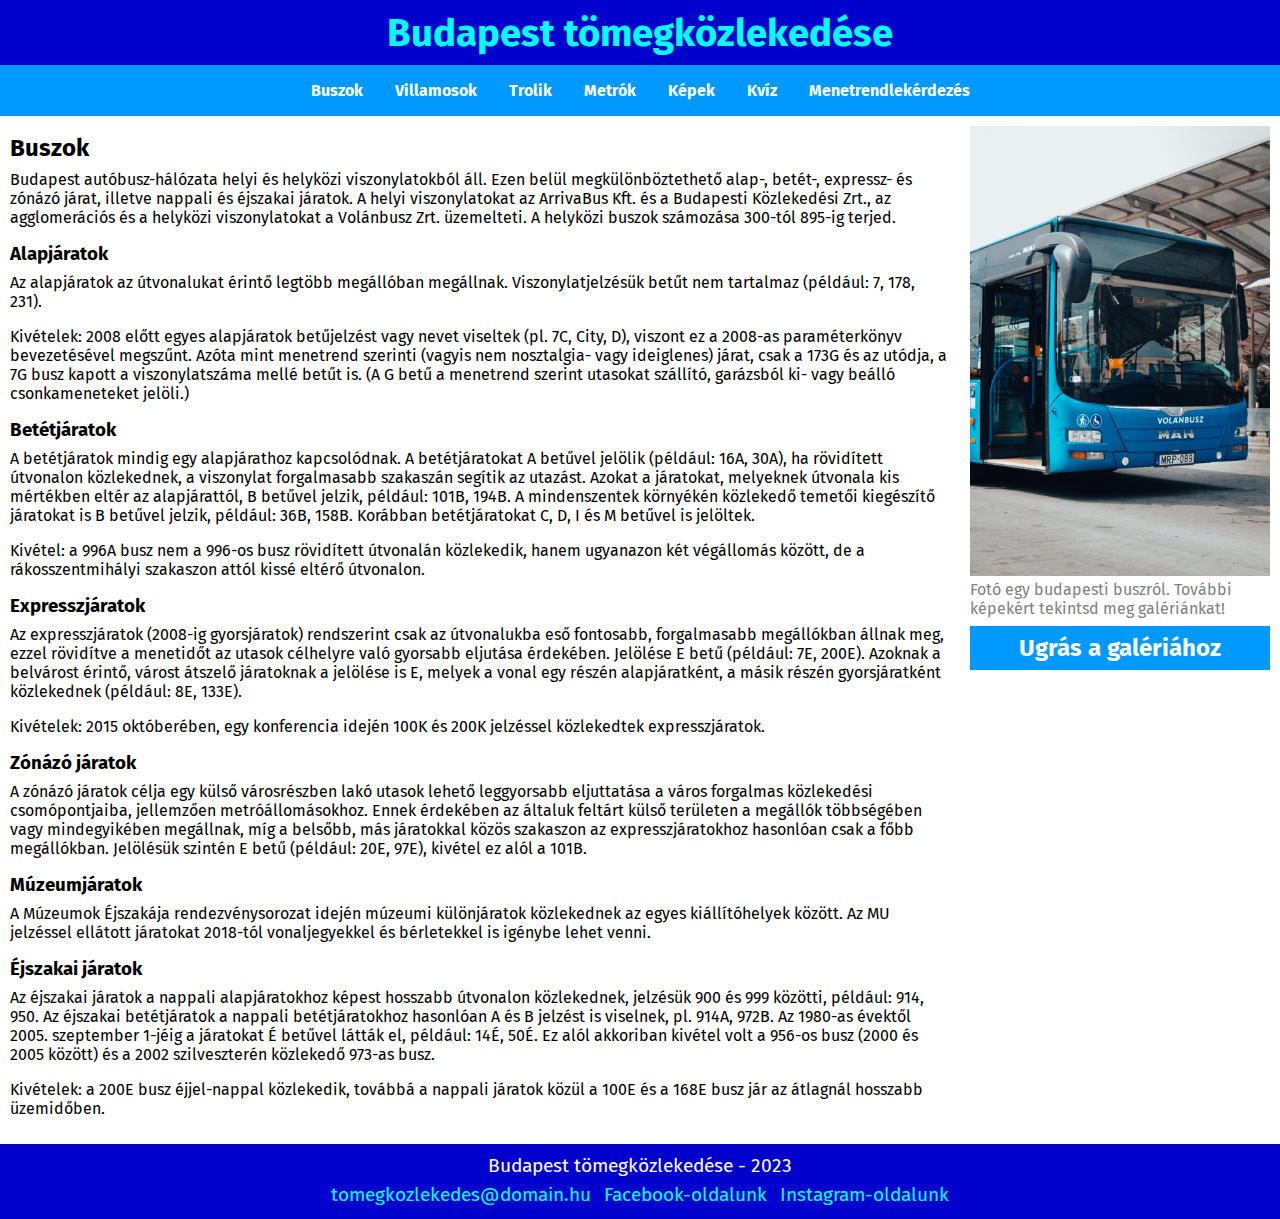
<file: index.html>
<!DOCTYPE html>
<html lang="hu">
<head>
	<meta charset="UTF-8">
	<meta name="viewport" content="width=device-width, initial-scale=1.0">
	<meta name="author" content="Harmatha Bercel">
	<meta name="description" content="Információ a Budapesten közlekedő buszjáratokról">
	<title>Budapest tömegközlekedése</title>
	<link href="https://fonts.googleapis.com/css2?family=Fira+Sans:ital,wght@0,100;0,200;0,300;0,400;0,500;0,600;0,700;0,800;0,900;1,100;1,200;1,300;1,400;1,500;1,600;1,700;1,800;1,900&display=swap" rel="stylesheet">
	<link rel="stylesheet" href="CSS/style.css">
	<link rel="icon" href="Kepek/favicon.jpg" type="image/x-icon">
	<script src="JavaScript/jquery-3.7.1.min.js"></script>
</head>
<body>
	<header>
		<h1>Budapest tömegközlekedése</h1>
	</header>
	<nav>
		<ul>
			<li><a href="index.html">Buszok</a></li>
			<li><a href="villamosok.html">Villamosok</a></li>
			<li><a href="trolik.html">Trolik</a></li>
			<li><a href="metrok.html">Metrók</a></li>
			<li><a href="kepek.html">Képek</a></li>
			<li><a href="kviz.html">Kvíz</a></li>
			<li><a href="menetrend.html">Menetrendlekérdezés</a></li>
		</ul>
	</nav>
	<div class="tartalom">
		<article class="szoveg">
			<h2>Buszok</h2>

			<p>Budapest autóbusz-hálózata helyi és helyközi viszonylatokból áll. Ezen belül megkülönböztethető alap-, betét-, expressz- és zónázó járat, illetve nappali és éjszakai járatok. A helyi viszonylatokat az ArrivaBus Kft. és a Budapesti Közlekedési Zrt., az agglomerációs és a helyközi viszonylatokat a Volánbusz Zrt. üzemelteti. A helyközi buszok számozása 300-tól 895-ig terjed.</p>
			<h3>Alapjáratok</h3>
			
			<p>Az alapjáratok az útvonalukat érintő legtöbb megállóban megállnak. Viszonylatjelzésük betűt nem tartalmaz (például: 7, 178, 231).</p>
			
			<p>Kivételek: 2008 előtt egyes alapjáratok betűjelzést vagy nevet viseltek (pl. 7C, City, D), viszont ez a 2008-as paraméterkönyv bevezetésével megszűnt. Azóta mint menetrend szerinti (vagyis nem nosztalgia- vagy ideiglenes) járat, csak a 173G és az utódja, a 7G busz kapott a viszonylatszáma mellé betűt is. (A G betű a menetrend szerint utasokat szállító, garázsból ki- vagy beálló csonkameneteket jelöli.)</p>
			<h3>Betétjáratok</h3>
			
			<p>A betétjáratok mindig egy alapjárathoz kapcsolódnak. A betétjáratokat A betűvel jelölik (például: 16A, 30A), ha rövidített útvonalon közlekednek, a viszonylat forgalmasabb szakaszán segítik az utazást. Azokat a járatokat, melyeknek útvonala kis mértékben eltér az alapjárattól, B betűvel jelzik, például: 101B, 194B. A mindenszentek környékén közlekedő temetői kiegészítő járatokat is B betűvel jelzik, például: 36B, 158B. Korábban betétjáratokat C, D, I és M betűvel is jelöltek.</p>
			
			<p>Kivétel: a 996A busz nem a 996-os busz rövidített útvonalán közlekedik, hanem ugyanazon két végállomás között, de a rákosszentmihályi szakaszon attól kissé eltérő útvonalon.</p>
			<h3>Expresszjáratok</h3>
			
			<p>Az expresszjáratok (2008-ig gyorsjáratok) rendszerint csak az útvonalukba eső fontosabb, forgalmasabb megállókban állnak meg, ezzel rövidítve a menetidőt az utasok célhelyre való gyorsabb eljutása érdekében. Jelölése E betű (például: 7E, 200E). Azoknak a belvárost érintő, várost átszelő járatoknak a jelölése is E, melyek a vonal egy részén alapjáratként, a másik részén gyorsjáratként közlekednek (például: 8E, 133E).</p>
			
			<p>Kivételek: 2015 októberében, egy konferencia idején 100K és 200K jelzéssel közlekedtek expresszjáratok.</p>
			<h3>Zónázó járatok</h3>
			
			<p>A zónázó járatok célja egy külső városrészben lakó utasok lehető leggyorsabb eljuttatása a város forgalmas közlekedési csomópontjaiba, jellemzően metróállomásokhoz. Ennek érdekében az általuk feltárt külső területen a megállók többségében vagy mindegyikében megállnak, míg a belsőbb, más járatokkal közös szakaszon az expresszjáratokhoz hasonlóan csak a főbb megállókban. Jelölésük szintén E betű (például: 20E, 97E), kivétel ez alól a 101B.</p>
			
			<h3>Múzeumjáratok</h3>
			<p>A Múzeumok Éjszakája rendezvénysorozat idején múzeumi különjáratok közlekednek az egyes kiállítóhelyek között. Az MU jelzéssel ellátott járatokat 2018-tól vonaljegyekkel és bérletekkel is igénybe lehet venni.</p>
			<h3>Éjszakai járatok</h3>
			
			<p>Az éjszakai járatok a nappali alapjáratokhoz képest hosszabb útvonalon közlekednek, jelzésük 900 és 999 közötti, például: 914, 950. Az éjszakai betétjáratok a nappali betétjáratokhoz hasonlóan A és B jelzést is viselnek, pl. 914A, 972B. Az 1980-as évektől 2005. szeptember 1-jéig a járatokat É betűvel látták el, például: 14É, 50É. Ez alól akkoriban kivétel volt a 956-os busz (2000 és 2005 között) és a 2002 szilveszterén közlekedő 973-as busz.</p>
			
			<p>Kivételek: a 200E busz éjjel-nappal közlekedik, továbbá a nappali járatok közül a 100E és a 168E busz jár az átlagnál hosszabb üzemidőben. </p>
		</article>
		<aside>
			<figure>
				<img src= "Kepek/busz.jpg" alt= "Fotó egy budapesti buszról." >
				<figcaption>Fotó egy budapesti buszról. További képekért tekintsd meg galériánkat!</figcaption>
			</figure>
			<a class="galeriahoz-gomb" href="kepek.html">Ugrás a galériához</a>
		</aside>
	</div>
	<footer>
		<div class="footer-szoveg">Budapest tömegközlekedése - 2023</div>
		<div class="elerhetosegek">
			<a href="mailto:tomegkozlekedes@domain.hu">tomegkozlekedes@domain.hu</a>
			<a href="#">Facebook-oldalunk</a>
			<a href="#">Instagram-oldalunk</a>
		</div>
	</footer>
</body>
</html>
</file>
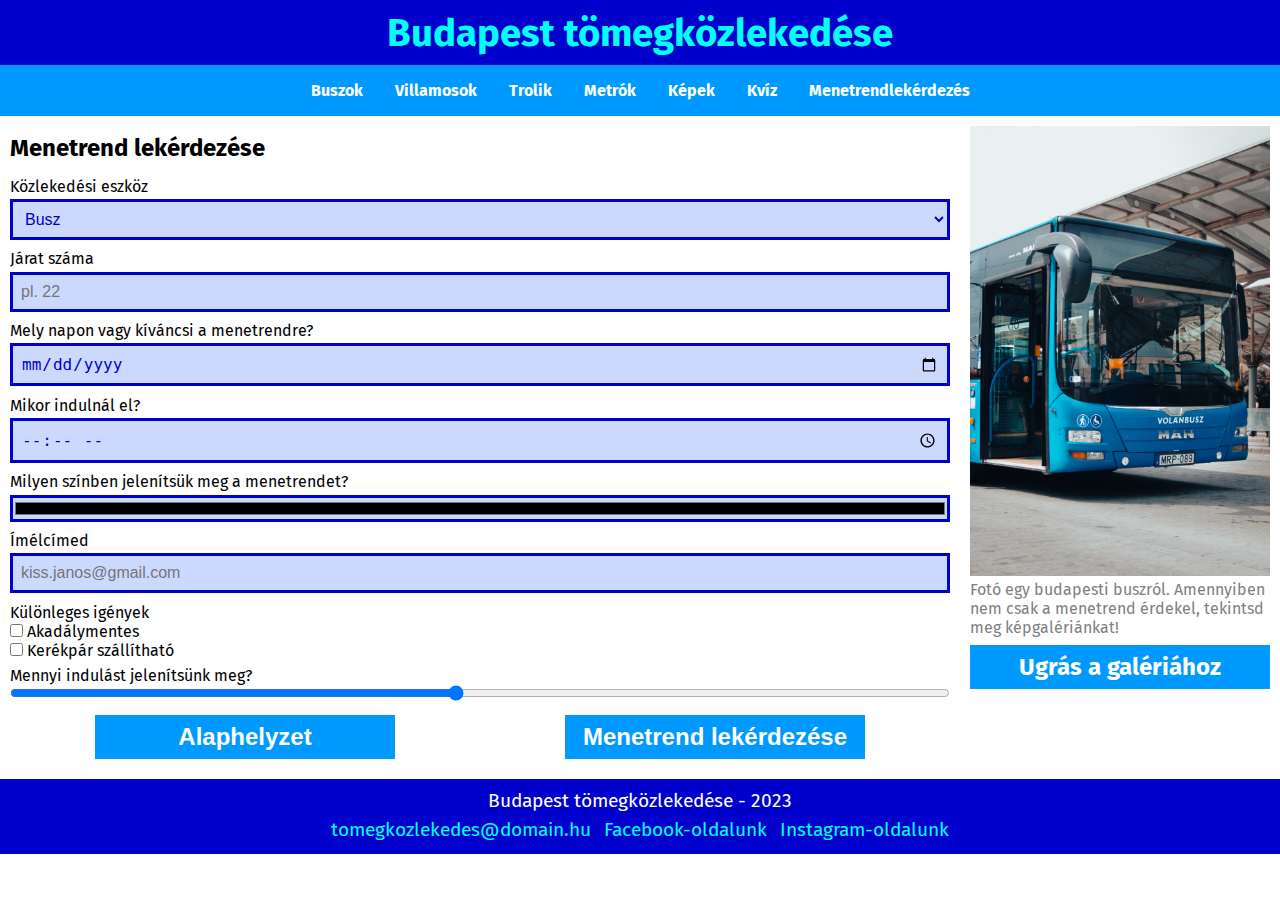
<file: menetrend.html>
<!DOCTYPE html>
<html lang="hu">
<head>
	<meta charset="UTF-8">
	<meta name="viewport" content="width=device-width, initial-scale=1.0">
	<meta name="author" content="Harmatha Bercel">
	<meta name="description" content="Információ Budapest metróhálózatáról">
	<title>Budapest tömegközlekedése</title>
	<link href="https://fonts.googleapis.com/css2?family=Fira+Sans:ital,wght@0,100;0,200;0,300;0,400;0,500;0,600;0,700;0,800;0,900;1,100;1,200;1,300;1,400;1,500;1,600;1,700;1,800;1,900&display=swap" rel="stylesheet">
	<link rel="stylesheet" href="CSS/style.css">
	<link rel="icon" href="Kepek/favicon.jpg" type="image/x-icon">
	<script src="JavaScript/jquery-3.7.1.min.js"></script>
	<script src="jquery-validation-1.19.5/dist/jquery.validate.min.js"></script>
	<script>
		$(document).ready(function(){
			$("#urlap").validate({
				rules: {
					eszkoz: "required",
					jaratszam: {
						required: true,
						number: true
					},
					nap: "required",
					indulas: "required",
					szin: "required",
					email: {
						required: true,
						email: true
					},
					
				}, messages: {
					eszkoz: "Kérlek, add meg, milyen közlekedési eszközt választanál!",
					jaratszam: {
						required: "Kérlek, add meg, melyik busz menetrendjét szeretnéd tudni!",
						number: "Kérlek, valós járatszámot adj meg!"
					},
					nap: "Kérlek, add meg, melyik napon vagy kíváncsi a menetrendre!",
					indulas: "Kérlek, add meg, meikor vagy kíváncsi az indulásokra!",
					szin: "Kérlek, add meg, milyen színben kéred a menetrendet!",
					email: {
						required: "Kérlek, adj meg ímélcímet!",
						email: "Kérlek, valós ímélcímet adj meg!"
					},
				},
			});
		});
	</script>
	<style>
		label.error {
			color: red;
		}
	</style>
</head>
<body>
	<header>
		<h1>Budapest tömegközlekedése</h1>
	</header>
	<nav>
		<ul>
			<li><a href="index.html">Buszok</a></li>
			<li><a href="villamosok.html">Villamosok</a></li>
			<li><a href="trolik.html">Trolik</a></li>
			<li><a href="metrok.html">Metrók</a></li>
			<li><a href="kepek.html">Képek</a></li>
			<li><a href="kviz.html">Kvíz</a></li>
			<li><a href="menetrend.html">Menetrendlekérdezés</a></li>
		</ul>
	</nav>
	<div class="tartalom">
		<article class="szoveg">
			<h2>Menetrend lekérdezése</h2>
			<form action="http://szamtud.uni-corvinus.hu/receive.php" method="post" id="urlap" novalidate>
				<label for="eszkoz" class="mezocim">Közlekedési eszköz</label>
				<select id="eszkoz" name="eszkoz" size="1" class="szoveg-input">
					<option value="busz">Busz</option>
					<option value="metro">Metró</option>
					<option value="villamos">Villamos</option>
					<option value="troli">Trolibusz</option>
				</select>
				<label for="jaratszam" class="mezocim">Járat száma</label>
				<input type="number" placeholder="pl. 22" id="jaratszam" name="jaratszam" class="szoveg-input">
				<label for="nap" class="mezocim">Mely napon vagy kíváncsi a menetrendre?</label>
				<input type="date" id="nap" name="nap" class="szoveg-input">
				<label for="indulas" class="mezocim">Mikor indulnál el?</label>
				<input type="time" id="indulas" name="indulas" class="szoveg-input">
				<label for="szin" class="mezocim">Milyen színben jelenítsük meg a menetrendet?</label>
				<input type="color" id="szin" name="szin" class="szoveg-input">
				<label for="email" class="mezocim">Ímélcímed</label>
				<input type="email" id="email" name="email" class="szoveg-input" placeholder="kiss.janos@gmail.com">
				<div class="mezocim">Különleges igények</div>
				<input type="checkbox" name="kuligeny[]" value="akadalymentes" id="akadalymentes">
				<label for="akadalymentes">Akadálymentes</label><br>
				<input type="checkbox" name="kuligeny[]" id="kerekpar" value="kerekpar">
				<label for="kerekpar">Kerékpár szállítható</label><br>
				<label for="mennyiseg" class="mezocim">Mennyi indulást jelenítsünk meg?</label>
				<input type="range" id="mennyiseg" name="mennyiseg" min="1" max="20" step ="1" value="10">
				<div class="kuldes-flex">
					<input type="reset" class="galeriahoz-gomb kuldesgomb" value="Alaphelyzet">
					<button type="submit" class="galeriahoz-gomb kuldesgomb">Menetrend lekérdezése</button>
				</div>
				
			</form>
		</article>
		<aside>
			<figure>
				<img src= "Kepek/busz.jpg" alt= "Fotó egy budapesti buszról." >
				<figcaption>Fotó egy budapesti buszról. Amennyiben nem csak a menetrend érdekel, tekintsd meg képgalériánkat!</figcaption>
			</figure>
			<a class="galeriahoz-gomb" href="kepek.html">Ugrás a galériához</a>
		</aside>
	</div>
	<footer>
		<div class="footer-szoveg">Budapest tömegközlekedése - 2023</div>
		<div class="elerhetosegek">
			<a href="mailto:tomegkozlekedes@domain.hu">tomegkozlekedes@domain.hu</a>
			<a href="#">Facebook-oldalunk</a>
			<a href="#">Instagram-oldalunk</a>
		</div>
	</footer>
</body>
</html>
</file>
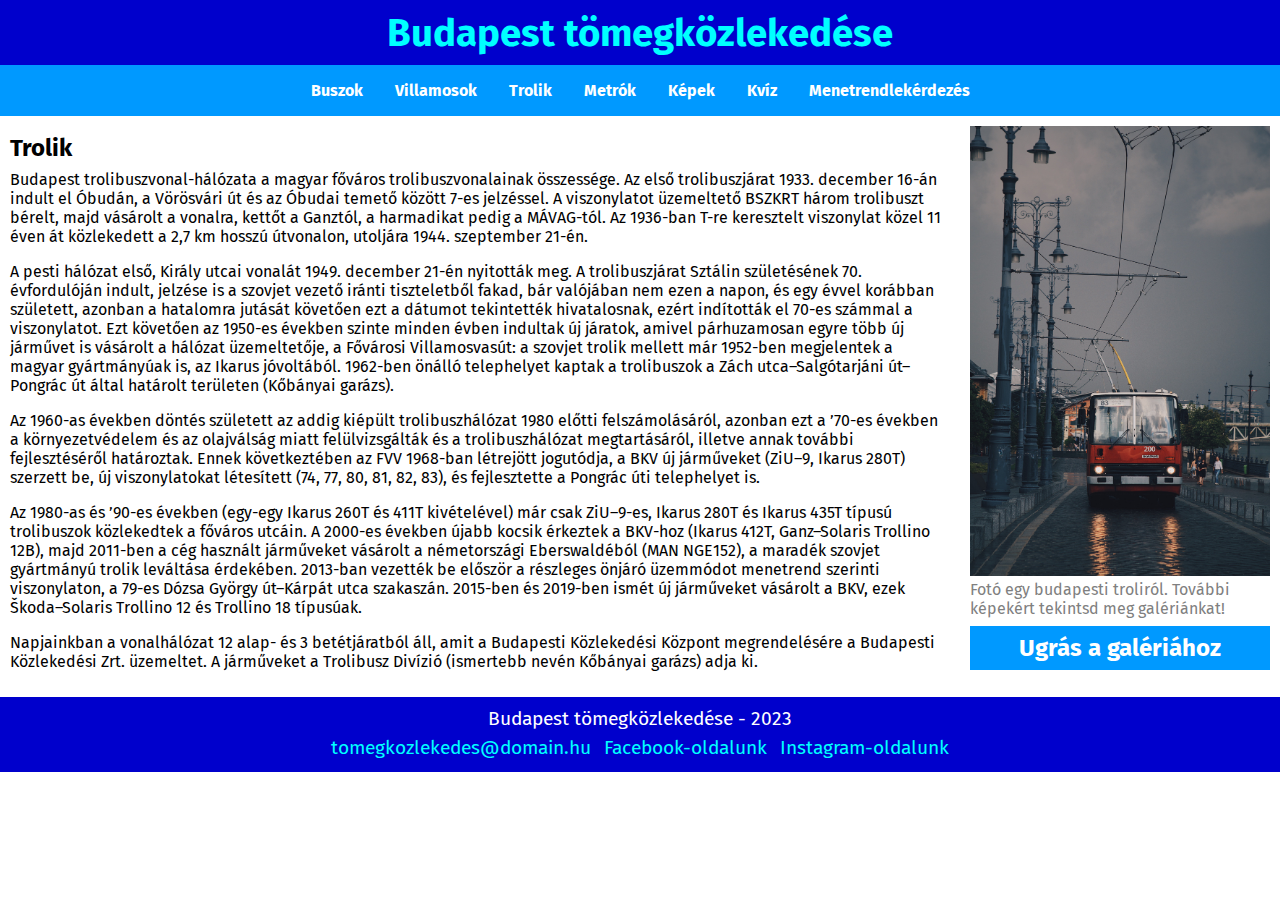
<file: trolik.html>
<!DOCTYPE html>
<html lang="hu">
<head>
	<meta charset="UTF-8">
	<meta name="viewport" content="width=device-width, initial-scale=1.0">
	<meta name="author" content="Harmatha Bercel">
	<meta name="description" content="Információ a Budapesten közlekedő trolibuszjáratokról">
	<title>Budapest tömegközlekedése</title>
	<link href="https://fonts.googleapis.com/css2?family=Fira+Sans:ital,wght@0,100;0,200;0,300;0,400;0,500;0,600;0,700;0,800;0,900;1,100;1,200;1,300;1,400;1,500;1,600;1,700;1,800;1,900&display=swap" rel="stylesheet">
	<link rel="stylesheet" href="CSS/style.css">
	<link rel="icon" href="Kepek/favicon.jpg" type="image/x-icon">
	<script src="JavaScript/jquery-3.7.1.min.js"></script>
</head>
<body>
	<header>
		<h1>Budapest tömegközlekedése</h1>
	</header>
	<nav>
		<ul>
			<li><a href="index.html">Buszok</a></li>
			<li><a href="villamosok.html">Villamosok</a></li>
			<li><a href="trolik.html">Trolik</a></li>
			<li><a href="metrok.html">Metrók</a></li>
			<li><a href="kepek.html">Képek</a></li>
			<li><a href="kviz.html">Kvíz</a></li>
			<li><a href="menetrend.html">Menetrendlekérdezés</a></li>
		</ul>
	</nav>
	<div class="tartalom">
		<article class="szoveg">
			<h2>Trolik</h2>

			<p>Budapest trolibuszvonal-hálózata a magyar főváros trolibuszvonalainak összessége. Az első trolibuszjárat 1933. december 16-án indult el Óbudán, a Vörösvári út és az Óbudai temető között 7-es jelzéssel. A viszonylatot üzemeltető BSZKRT három trolibuszt bérelt, majd vásárolt a vonalra, kettőt a Ganztól, a harmadikat pedig a MÁVAG-tól. Az 1936-ban T-re keresztelt viszonylat közel 11 éven át közlekedett a 2,7 km hosszú útvonalon, utoljára 1944. szeptember 21-én.</p>
			
			<p>A pesti hálózat első, Király utcai vonalát 1949. december 21-én nyitották meg. A trolibuszjárat Sztálin születésének 70. évfordulóján indult, jelzése is a szovjet vezető iránti tiszteletből fakad, bár valójában nem ezen a napon, és egy évvel korábban született, azonban a hatalomra jutását követően ezt a dátumot tekintették hivatalosnak, ezért indították el 70-es számmal a viszonylatot. Ezt követően az 1950-es években szinte minden évben indultak új járatok, amivel párhuzamosan egyre több új járművet is vásárolt a hálózat üzemeltetője, a Fővárosi Villamosvasút: a szovjet trolik mellett már 1952-ben megjelentek a magyar gyártmányúak is, az Ikarus jóvoltából. 1962-ben önálló telephelyet kaptak a trolibuszok a Zách utca–Salgótarjáni út–Pongrác út által határolt területen (Kőbányai garázs).</p>
			
			<p>Az 1960-as években döntés született az addig kiépült trolibuszhálózat 1980 előtti felszámolásáról, azonban ezt a ’70-es években a környezetvédelem és az olajválság miatt felülvizsgálták és a trolibuszhálózat megtartásáról, illetve annak további fejlesztéséről határoztak. Ennek következtében az FVV 1968-ban létrejött jogutódja, a BKV új járműveket (ZiU–9, Ikarus 280T) szerzett be, új viszonylatokat létesített (74, 77, 80, 81, 82, 83), és fejlesztette a Pongrác úti telephelyet is.</p>
			
			<p>Az 1980-as és ’90-es években (egy-egy Ikarus 260T és 411T kivételével) már csak ZiU–9-es, Ikarus 280T és Ikarus 435T típusú trolibuszok közlekedtek a főváros utcáin. A 2000-es években újabb kocsik érkeztek a BKV-hoz (Ikarus 412T, Ganz–Solaris Trollino 12B), majd 2011-ben a cég használt járműveket vásárolt a németországi Eberswaldéból (MAN NGE152), a maradék szovjet gyártmányú trolik leváltása érdekében. 2013-ban vezették be először a részleges önjáró üzemmódot menetrend szerinti viszonylaton, a 79-es Dózsa György út–Kárpát utca szakaszán. 2015-ben és 2019-ben ismét új járműveket vásárolt a BKV, ezek Škoda–Solaris Trollino 12 és Trollino 18 típusúak.</p>
			
			<p>Napjainkban a vonalhálózat 12 alap- és 3 betétjáratból áll, amit a Budapesti Közlekedési Központ megrendelésére a Budapesti Közlekedési Zrt. üzemeltet. A járműveket a Trolibusz Divízió (ismertebb nevén Kőbányai garázs) adja ki.</p>
		</article>
		<aside>
			<figure>
				<img src= "Kepek/troli.jpg" alt= "Fotó egy budapesti buszról." >
				<figcaption>Fotó egy budapesti troliról. További képekért tekintsd meg galériánkat!</figcaption>
			</figure>
			<a class="galeriahoz-gomb" href="kepek.html">Ugrás a galériához</a>
		</aside>
	</div>
	<footer>
		<div class="footer-szoveg">Budapest tömegközlekedése - 2023</div>
		<div class="elerhetosegek">
			<a href="mailto:tomegkozlekedes@domain.hu">tomegkozlekedes@domain.hu</a>
			<a href="#">Facebook-oldalunk</a>
			<a href="#">Instagram-oldalunk</a>
		</div>
	</footer>
</body>
</html>
</file>
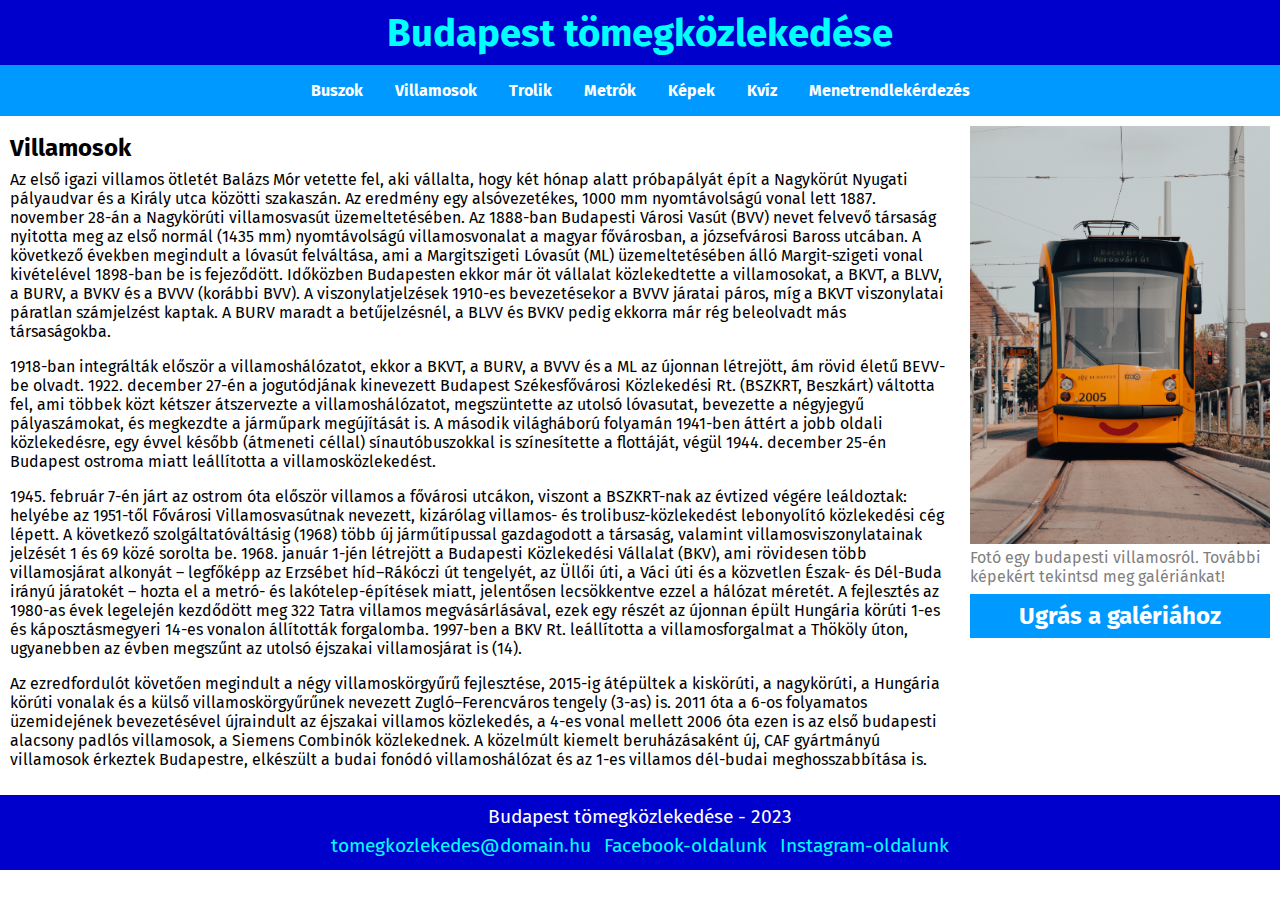
<file: villamosok.html>
<!DOCTYPE html>
<html lang="hu">
<head>
	<meta charset="UTF-8">
	<meta name="viewport" content="width=device-width, initial-scale=1.0">
	<meta name="author" content="Harmatha Bercel">
	<meta name="description" content="Információ a Budapesteh közlekedő villamosokról">
	<link href="https://fonts.googleapis.com/css2?family=Fira+Sans:ital,wght@0,100;0,200;0,300;0,400;0,500;0,600;0,700;0,800;0,900;1,100;1,200;1,300;1,400;1,500;1,600;1,700;1,800;1,900&display=swap" rel="stylesheet">
	<title>Budapest tömegközlekedése</title>
	<link rel="stylesheet" href="CSS/style.css">
	<link rel="icon" href="Kepek/favicon.jpg" type="image/x-icon">
	<script src="JavaScript/jquery-3.7.1.min.js"></script>
</head>
<body>
	<header>
		<h1>Budapest tömegközlekedése</h1>
	</header>
	<nav>
		<ul>
			<li><a href="index.html">Buszok</a></li>
			<li><a href="villamosok.html">Villamosok</a></li>
			<li><a href="trolik.html">Trolik</a></li>
			<li><a href="metrok.html">Metrók</a></li>
			<li><a href="kepek.html">Képek</a></li>
			<li><a href="kviz.html">Kvíz</a></li>
			<li><a href="menetrend.html">Menetrendlekérdezés</a></li>
		</ul>
	</nav>
	<div class="tartalom">
		<article class="szoveg">
			<h2>Villamosok</h2>

			<p>Az első igazi villamos ötletét Balázs Mór vetette fel, aki vállalta, hogy két hónap alatt próbapályát épít a Nagykörút Nyugati pályaudvar és a Király utca közötti szakaszán. Az eredmény egy alsóvezetékes, 1000 mm nyomtávolságú vonal lett 1887. november 28-án a Nagykörúti villamosvasút üzemeltetésében. Az 1888-ban Budapesti Városi Vasút (BVV) nevet felvevő társaság nyitotta meg az első normál (1435 mm) nyomtávolságú villamosvonalat a magyar fővárosban, a józsefvárosi Baross utcában. A következő években megindult a lóvasút felváltása, ami a Margitszigeti Lóvasút (ML) üzemeltetésében álló Margit-szigeti vonal kivételével 1898-ban be is fejeződött. Időközben Budapesten ekkor már öt vállalat közlekedtette a villamosokat, a BKVT, a BLVV, a BURV, a BVKV és a BVVV (korábbi BVV). A viszonylatjelzések 1910-es bevezetésekor a BVVV járatai páros, míg a BKVT viszonylatai páratlan számjelzést kaptak. A BURV maradt a betűjelzésnél, a BLVV és BVKV pedig ekkorra már rég beleolvadt más társaságokba.</p>
			
			<p>1918-ban integrálták először a villamoshálózatot, ekkor a BKVT, a BURV, a BVVV és a ML az újonnan létrejött, ám rövid életű BEVV-be olvadt. 1922. december 27-én a jogutódjának kinevezett Budapest Székesfővárosi Közlekedési Rt. (BSZKRT, Beszkárt) váltotta fel, ami többek közt kétszer átszervezte a villamoshálózatot, megszüntette az utolsó lóvasutat, bevezette a négyjegyű pályaszámokat, és megkezdte a járműpark megújítását is. A második világháború folyamán 1941-ben áttért a jobb oldali közlekedésre, egy évvel később (átmeneti céllal) sínautóbuszokkal is színesítette a flottáját, végül 1944. december 25-én Budapest ostroma miatt leállította a villamosközlekedést.</p>
			
			<p>1945. február 7-én járt az ostrom óta először villamos a fővárosi utcákon, viszont a BSZKRT-nak az évtized végére leáldoztak: helyébe az 1951-től Fővárosi Villamosvasútnak nevezett, kizárólag villamos- és trolibusz-közlekedést lebonyolító közlekedési cég lépett. A következő szolgáltatóváltásig (1968) több új járműtípussal gazdagodott a társaság, valamint villamosviszonylatainak jelzését 1 és 69 közé sorolta be. 1968. január 1-jén létrejött a Budapesti Közlekedési Vállalat (BKV), ami rövidesen több villamosjárat alkonyát – legfőképp az Erzsébet híd–Rákóczi út tengelyét, az Üllői úti, a Váci úti és a közvetlen Észak- és Dél-Buda irányú járatokét – hozta el a metró- és lakótelep-építések miatt, jelentősen lecsökkentve ezzel a hálózat méretét. A fejlesztés az 1980-as évek legelején kezdődött meg 322 Tatra villamos megvásárlásával, ezek egy részét az újonnan épült Hungária körúti 1-es és káposztásmegyeri 14-es vonalon állították forgalomba. 1997-ben a BKV Rt. leállította a villamosforgalmat a Thököly úton, ugyanebben az évben megszűnt az utolsó éjszakai villamosjárat is (14).</p>
			
			<p>Az ezredfordulót követően megindult a négy villamoskörgyűrű fejlesztése, 2015-ig átépültek a kiskörúti, a nagykörúti, a Hungária körúti vonalak és a külső villamoskörgyűrűnek nevezett Zugló–Ferencváros tengely (3-as) is. 2011 óta a 6-os folyamatos üzemidejének bevezetésével újraindult az éjszakai villamos közlekedés, a 4-es vonal mellett 2006 óta ezen is az első budapesti alacsony padlós villamosok, a Siemens Combinók közlekednek. A közelmúlt kiemelt beruházásaként új, CAF gyártmányú villamosok érkeztek Budapestre, elkészült a budai fonódó villamoshálózat és az 1-es villamos dél-budai meghosszabbítása is.</p>
		</article>
		<aside>
			<figure>
				<img src= "Kepek/villamos.jpg" alt= "Fotó egy budapesti buszról." >
				<figcaption>Fotó egy budapesti villamosról. További képekért tekintsd meg galériánkat!</figcaption>
			</figure>
			<a class="galeriahoz-gomb" href="kepek.html">Ugrás a galériához</a>
		</aside>
	</div>
	<footer>
		<div class="footer-szoveg">Budapest tömegközlekedése - 2023</div>
		<div class="elerhetosegek">
			<a href="mailto:tomegkozlekedes@domain.hu">tomegkozlekedes@domain.hu</a>
			<a href="#">Facebook-oldalunk</a>
			<a href="#">Instagram-oldalunk</a>
		</div>
	</footer>
</body>
</html>
</file>
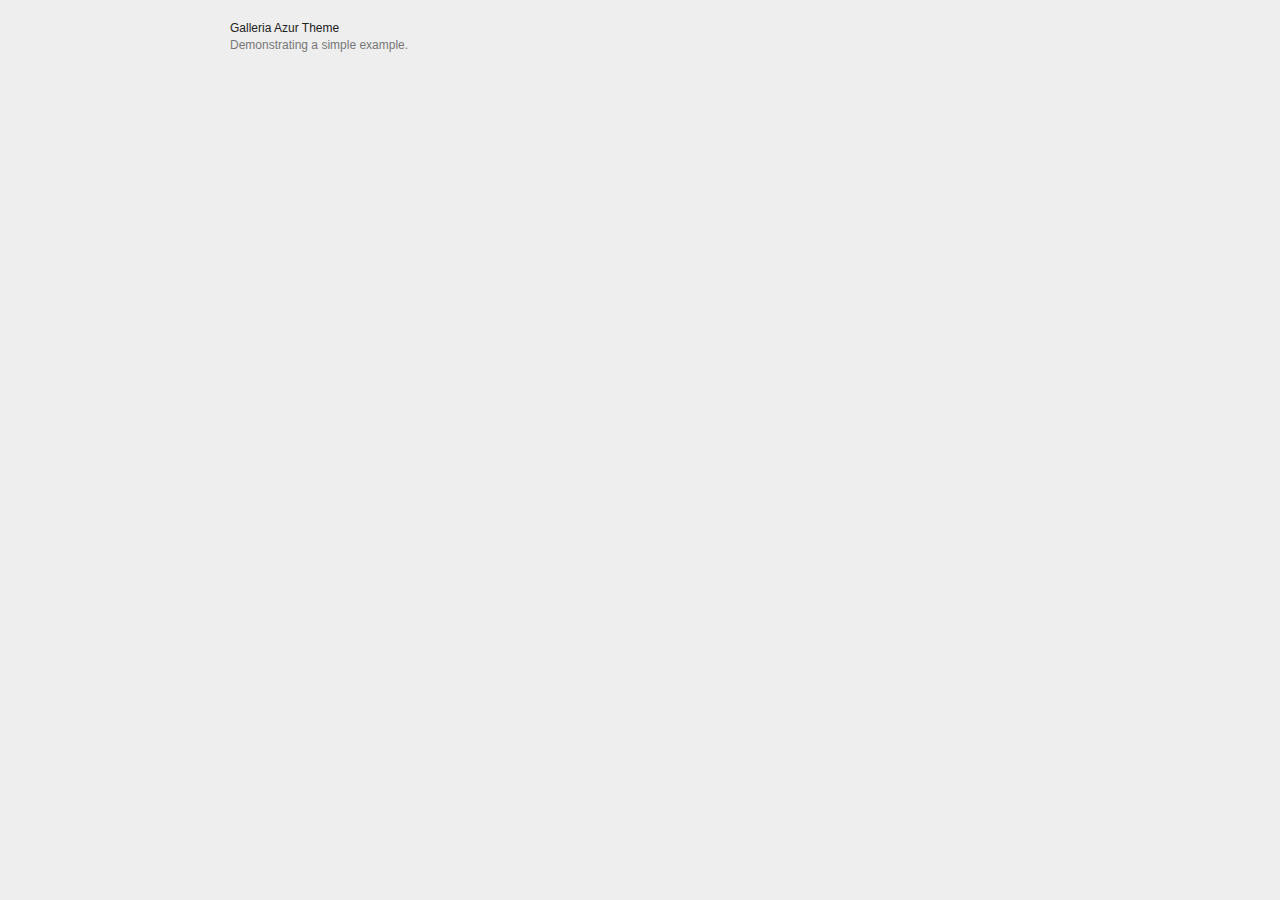
<file: galleria-1.6.1/dist/themes/azur/demo-retina.html>
<!DOCTYPE html>
<html lang="en">
    <head>
        <meta charset="utf-8">
        <meta name="viewport" content="width=device-width,initial-scale=0.3">
        <title>Galleria Azur Theme</title>
        <style>

            /* Demo styles */
            html,body{background:#eee;margin:0;}
            .content{color:#777;font:12px/1.4 "helvetica neue",arial,sans-serif;max-width:820px;margin:20px auto;}
            h1{font-size:12px;font-weight:normal;color:#222;margin:0;}
            p{margin:0 0 20px}
            a {color:#22BCB9;text-decoration:none;}
            .galleria-info-description a { color: #bbb;}
            .cred{margin-top:20px;font-size:11px;}

            /* Gallery measures that will be applied */
            .galleria {
                height:420px;    /* defines a static gallery height */
                max-width:820px; /* defines a responsive width */
            }

        </style>

        <!-- load jQuery -->
        <!-- <script src="https://ajax.googleapis.com/ajax/libs/jquery/3.1.1/jquery.js"></script> -->
        <script src="https://ajax.googleapis.com/ajax/libs/jquery/2.2.4/jquery.js"></script>

        <!-- load Galleria -->
        <script src="../../galleria.js"></script>

    </head>
<body>
    <div class="content">
        <h1>Galleria Azur Theme</h1>
        <p>Demonstrating a simple example.</p>

        <div class="galleria">
            <a href="https://picsum.photos/id/389/1024/768.jpg" data-srcset="https://picsum.photos/id/389/1024/768.jpg 1x, https://picsum.photos/id/389/2048/1536.jpg 2x">
                <img src="https://picsum.photos/id/389/150/100.jpg" srcset="https://picsum.photos/id/389/150/100.jpg 1x, https://picsum.photos/id/389/300/200.jpg 2x"
                     data-big="https://picsum.photos/id/389/1440/1080.jpg" data-bigsrcset="https://picsum.photos/id/389/1440/1080.jpg 1x, https://picsum.photos/id/389/2880/2160.jpg 2x"
                     data-description="by &lt;a href=&quot;https://unsplash.com/photos/bt-Sc22W-BE&quot;&gt;Jake Hills&lt;/a&gt; on &lt;a href=&quot;https://unsplash.com&quot;&gt;Unsplash&lt;/a&gt;"
                     data-title="Footsteps">
            </a>
            <a href="https://picsum.photos/id/675/1024/768.jpg" data-srcset="https://picsum.photos/id/675/1024/768.jpg 1x, https://picsum.photos/id/675/2048/1536.jpg 2x">
                <img src="https://picsum.photos/id/675/150/100.jpg" srcset="https://picsum.photos/id/675/150/100.jpg 1x, https://picsum.photos/id/675/300/200.jpg 2x"
                     data-big="https://picsum.photos/id/675/1440/1080.jpg" data-bigsrcset="https://picsum.photos/id/675/1440/1080.jpg 1x, https://picsum.photos/id/675/2880/2160.jpg 2x"
                     data-description="by &lt;a href=&quot;https://unsplash.com/photos/hBYzBU1xP6s&quot;&gt;Barn Images&lt;/a&gt; on &lt;a href=&quot;https://unsplash.com&quot;&gt;Unsplash&lt;/a&gt;"
                     data-title="Waves washes on beach shore">
            </a>
            <a href="https://picsum.photos/id/525/1024/768.jpg" data-srcset="https://picsum.photos/id/525/1024/768.jpg 1x, https://picsum.photos/id/525/2048/1536.jpg 2x">
                <img src="https://picsum.photos/id/525/150/100.jpg" srcset="https://picsum.photos/id/525/150/100.jpg 1x, https://picsum.photos/id/525/300/200.jpg 2x"
                     data-big="https://picsum.photos/id/525/1440/1080.jpg" data-bigsrcset="https://picsum.photos/id/525/1440/1080.jpg 1x, https://picsum.photos/id/525/2880/2160.jpg 2x"
                     data-description="by &lt;a href=&quot;https://unsplash.com/photos/aViOQZzikVs&quot;&gt;Luca Zanon&lt;/a&gt; on &lt;a href=&quot;https://unsplash.com&quot;&gt;Unsplash&lt;/a&gt;"
                     data-title="Extreme Desert Hike">
            </a>
            <a href="https://picsum.photos/id/349/1024/768.jpg" data-srcset="https://picsum.photos/id/349/1024/768.jpg 1x, https://picsum.photos/id/349/2048/1536.jpg 2x">
                <img src="https://picsum.photos/id/349/150/100.jpg" srcset="https://picsum.photos/id/349/150/100.jpg 1x, https://picsum.photos/id/349/300/200.jpg 2x"
                     data-big="https://picsum.photos/id/349/1440/1080.jpg" data-bigsrcset="https://picsum.photos/id/349/1440/1080.jpg 1x, https://picsum.photos/id/349/2880/2160.jpg 2x"
                     data-description="by &lt;a href=&quot;https://unsplash.com/photos/FmMivfgHCiM&quot;&gt;Caleb George&lt;/a&gt; on &lt;a href=&quot;https://unsplash.com&quot;&gt;Unsplash&lt;/a&gt;"
                     data-title="Man in front of skyline">
            </a>
            <a href="https://picsum.photos/id/120/1024/768.jpg" data-srcset="https://picsum.photos/id/120/1024/768.jpg 1x, https://picsum.photos/id/120/2048/1536.jpg 2x">
                <img src="https://picsum.photos/id/120/150/100.jpg" srcset="https://picsum.photos/id/120/150/100.jpg 1x, https://picsum.photos/id/120/300/200.jpg 2x"
                     data-big="https://picsum.photos/id/120/1440/1080.jpg" data-bigsrcset="https://picsum.photos/id/120/1440/1080.jpg 1x, https://picsum.photos/id/120/2880/2160.jpg 2x"
                     data-description="by &lt;a href=&quot;https://unsplash.com/photos/_DA3D5P71qs&quot;&gt;Guillaume&lt;/a&gt; on &lt;a href=&quot;https://unsplash.com&quot;&gt;Unsplash&lt;/a&gt;"
                     data-title="Milky Way Night Sky">
            </a>
            <a href="https://picsum.photos/id/299/1024/768.jpg" data-srcset="https://picsum.photos/id/299/1024/768.jpg 1x, https://picsum.photos/id/299/2048/1536.jpg 2x">
                <img src="https://picsum.photos/id/299/150/100.jpg" srcset="https://picsum.photos/id/299/150/100.jpg 1x, https://picsum.photos/id/299/300/200.jpg 2x"
                     data-big="https://picsum.photos/id/299/1440/1080.jpg" data-bigsrcset="https://picsum.photos/id/299/1440/1080.jpg 1x, https://picsum.photos/id/299/2880/2160.jpg 2x"
                     data-description="by &lt;a href=&quot;https://unsplash.com/photos/nOhUx3tiaQQ&quot;&gt;Matthew Wiebe&lt;/a&gt; on &lt;a href=&quot;https://unsplash.com&quot;&gt;Unsplash&lt;/a&gt;"
                     data-title="My favorite building in the city">
            </a>
            <a href="https://picsum.photos/id/219/1024/768.jpg" data-srcset="https://picsum.photos/id/219/1024/768.jpg 1x, https://picsum.photos/id/219/2048/1536.jpg 2x">
                <img src="https://picsum.photos/id/219/150/100.jpg" srcset="https://picsum.photos/id/219/150/100.jpg 1x, https://picsum.photos/id/219/300/200.jpg 2x"
                     data-big="https://picsum.photos/id/219/1440/1080.jpg" data-bigsrcset="https://picsum.photos/id/219/1440/1080.jpg 1x, https://picsum.photos/id/219/2880/2160.jpg 2x"
                     data-description="by &lt;a href=&quot;https://unsplash.com/photos/7iB4OZDlRok&quot;&gt;Martyn Seddon&lt;/a&gt; on &lt;a href=&quot;https://unsplash.com&quot;&gt;Unsplash&lt;/a&gt;"
                     data-title="Encounter with a leopard">
            </a>
            <a href="https://picsum.photos/id/856/1024/768.jpg" data-srcset="https://picsum.photos/id/856/1024/768.jpg 1x, https://picsum.photos/id/856/2048/1536.jpg 2x">
                <img src="https://picsum.photos/id/856/150/100.jpg" srcset="https://picsum.photos/id/856/150/100.jpg 1x, https://picsum.photos/id/856/300/200.jpg 2x"
                     data-big="https://picsum.photos/id/856/1440/1080.jpg" data-bigsrcset="https://picsum.photos/id/856/1440/1080.jpg 1x, https://picsum.photos/id/856/2880/2160.jpg 2x"
                     data-description="by &lt;a href=&quot;https://unsplash.com/photos/omKdUQ9R3Zo&quot;&gt;Olu Eletu&lt;/a&gt; on &lt;a href=&quot;https://unsplash.com&quot;&gt;Unsplash&lt;/a&gt;"
                     data-title="Elegant man with hot coffee">
            </a>
            <a href="https://picsum.photos/id/531/1024/768.jpg" data-srcset="https://picsum.photos/id/531/1024/768.jpg 1x, https://picsum.photos/id/531/2048/1536.jpg 2x">
                <img src="https://picsum.photos/id/531/150/100.jpg" srcset="https://picsum.photos/id/531/150/100.jpg 1x, https://picsum.photos/id/531/300/200.jpg 2x"
                     data-big="https://picsum.photos/id/531/1440/1080.jpg" data-bigsrcset="https://picsum.photos/id/531/1440/1080.jpg 1x, https://picsum.photos/id/531/2880/2160.jpg 2x"
                     data-description="by &lt;a href=&quot;https://unsplash.com/photos/zr8msYQhfRg&quot;&gt;Jeff Sheldon&lt;/a&gt; on &lt;a href=&quot;https://unsplash.com&quot;&gt;Unsplash&lt;/a&gt;"
                     data-title="Vintage cameras">
            </a>
            <a href="https://picsum.photos/id/426/1024/768.jpg" data-srcset="https://picsum.photos/id/426/1024/768.jpg 1x, https://picsum.photos/id/426/2048/1536.jpg 2x">
                <img src="https://picsum.photos/id/426/150/100.jpg" srcset="https://picsum.photos/id/426/150/100.jpg 1x, https://picsum.photos/id/426/300/200.jpg 2x"
                     data-big="https://picsum.photos/id/426/1440/1080.jpg" data-bigsrcset="https://picsum.photos/id/426/1440/1080.jpg 1x, https://picsum.photos/id/426/2880/2160.jpg 2x"
                     data-description="by &lt;a href=&quot;https://unsplash.com/photos/01ZeHnK3F_4&quot;&gt;Ales Krivec&lt;/a&gt; on &lt;a href=&quot;https://unsplash.com&quot;&gt;Unsplash&lt;/a&gt;"
                     data-title="Valley town">
            </a>
            <a href="https://vimeo.com/25750735">
                <span class="video">Works for vimeo too.</span>
            </a>
            <a href="https://www.youtube.com/watch?v=PEEXZZ071FE">
                <span class="video">Works for youtube too.</span>
            </a>
        </div>


    </div>
    <script>
    $(function() {
        // Load the Azur theme
        Galleria.loadTheme('galleria.azur.js');

        // Initialize Galleria
        Galleria.run('.galleria');
    });
    </script>
    </body>
</html>
</file>
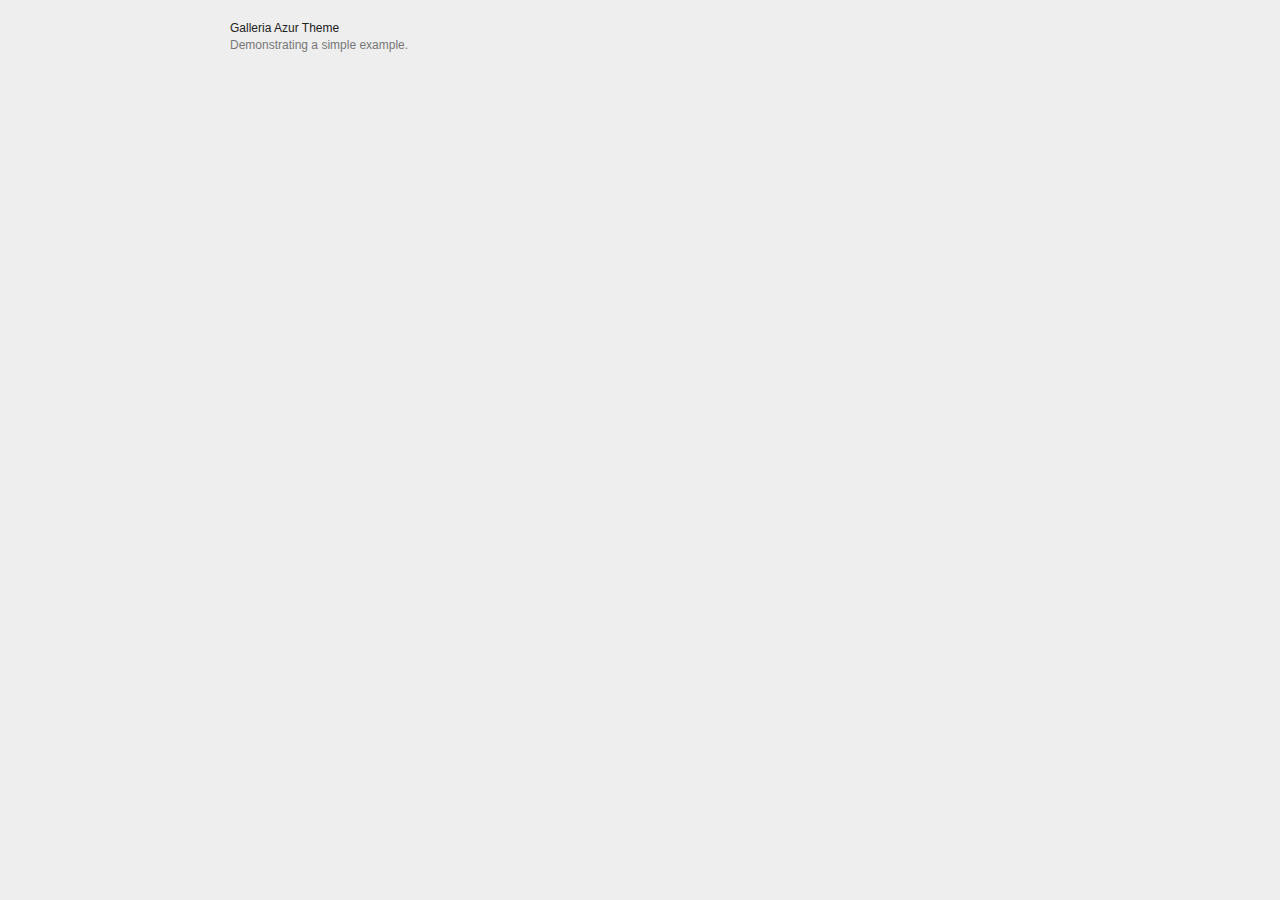
<file: galleria-1.6.1/dist/themes/azur/demo.html>
<!DOCTYPE html>
<html lang="en">
    <head>
        <meta charset="utf-8">
        <meta name="viewport" content="width=device-width,initial-scale=0.3">
        <title>Galleria Azur Theme</title>
        <style>

            /* Demo styles */
            html,body{background:#eee;margin:0;}
            .content{color:#777;font:12px/1.4 "helvetica neue",arial,sans-serif;max-width:820px;margin:20px auto;}
            h1{font-size:12px;font-weight:normal;color:#222;margin:0;}
            p{margin:0 0 20px}
            a {color:#22BCB9;text-decoration:none;}
            .galleria-info-description a { color: #bbb;}
            .cred{margin-top:20px;font-size:11px;}

            /* Gallery measures that will be applied */
            .galleria {
                height:420px;    /* defines a static gallery height */
                max-width:820px; /* defines a responsive width */
            }

        </style>

        <!-- load jQuery -->
        <!-- <script src="https://ajax.googleapis.com/ajax/libs/jquery/3.1.1/jquery.js"></script> -->
        <script src="https://ajax.googleapis.com/ajax/libs/jquery/2.2.4/jquery.js"></script>

        <!-- load Galleria -->
        <script src="../../galleria.js"></script>

    </head>
<body>
    <div class="content">
        <h1>Galleria Azur Theme</h1>
        <p>Demonstrating a simple example.</p>

        <div class="galleria">
            <a href="https://picsum.photos/id/389/1024/768.jpg">
                <img src="https://picsum.photos/id/389/150/100.jpg"
                     data-big="https://picsum.photos/id/389/1440/1080.jpg"
                     data-description="by &lt;a href=&quot;https://unsplash.com/photos/bt-Sc22W-BE&quot;&gt;Jake Hills&lt;/a&gt; on &lt;a href=&quot;https://unsplash.com&quot;&gt;Unsplash&lt;/a&gt;"
                     data-title="Footsteps">
            </a>
            <a href="https://picsum.photos/id/675/1024/768.jpg">
                <img src="https://picsum.photos/id/675/150/100.jpg"
                     data-big="https://picsum.photos/id/675/1440/1080.jpg"
                     data-description="by &lt;a href=&quot;https://unsplash.com/photos/hBYzBU1xP6s&quot;&gt;Barn Images&lt;/a&gt; on &lt;a href=&quot;https://unsplash.com&quot;&gt;Unsplash&lt;/a&gt;"
                     data-title="Waves washes on beach shore">
            </a>
            <a href="https://picsum.photos/id/525/1024/768.jpg">
                <img src="https://picsum.photos/id/525/150/100.jpg"
                     data-big="https://picsum.photos/id/525/1440/1080.jpg"
                     data-description="by &lt;a href=&quot;https://unsplash.com/photos/aViOQZzikVs&quot;&gt;Luca Zanon&lt;/a&gt; on &lt;a href=&quot;https://unsplash.com&quot;&gt;Unsplash&lt;/a&gt;"
                     data-title="Extreme Desert Hike">
            </a>
            <a href="https://picsum.photos/id/349/1024/768.jpg">
                <img src="https://picsum.photos/id/349/150/100.jpg"
                     data-big="https://picsum.photos/id/349/1440/1080.jpg"
                     data-description="by &lt;a href=&quot;https://unsplash.com/photos/FmMivfgHCiM&quot;&gt;Caleb George&lt;/a&gt; on &lt;a href=&quot;https://unsplash.com&quot;&gt;Unsplash&lt;/a&gt;"
                     data-title="Man in front of skyline">
            </a>
            <a href="https://picsum.photos/id/120/1024/768.jpg">
                <img src="https://picsum.photos/id/120/150/100.jpg"
                     data-big="https://picsum.photos/id/120/1440/1080.jpg"
                     data-description="by &lt;a href=&quot;https://unsplash.com/photos/_DA3D5P71qs&quot;&gt;Guillaume&lt;/a&gt; on &lt;a href=&quot;https://unsplash.com&quot;&gt;Unsplash&lt;/a&gt;"
                     data-title="Milky Way Night Sky">
            </a>
            <a href="https://picsum.photos/id/299/1024/768.jpg">
                <img src="https://picsum.photos/id/299/150/100.jpg"
                     data-big="https://picsum.photos/id/299/1440/1080.jpg"
                     data-description="by &lt;a href=&quot;https://unsplash.com/photos/nOhUx3tiaQQ&quot;&gt;Matthew Wiebe&lt;/a&gt; on &lt;a href=&quot;https://unsplash.com&quot;&gt;Unsplash&lt;/a&gt;"
                     data-title="My favorite building in the city">
            </a>
            <a href="https://picsum.photos/id/219/1024/768.jpg">
                <img src="https://picsum.photos/id/219/150/100.jpg"
                     data-big="https://picsum.photos/id/219/1440/1080.jpg"
                     data-description="by &lt;a href=&quot;https://unsplash.com/photos/7iB4OZDlRok&quot;&gt;Martyn Seddon&lt;/a&gt; on &lt;a href=&quot;https://unsplash.com&quot;&gt;Unsplash&lt;/a&gt;"
                     data-title="Encounter with a leopard">
            </a>
            <a href="https://picsum.photos/id/856/1024/768.jpg">
                <img src="https://picsum.photos/id/856/150/100.jpg"
                     data-big="https://picsum.photos/id/856/1440/1080.jpg"
                     data-description="by &lt;a href=&quot;https://unsplash.com/photos/omKdUQ9R3Zo&quot;&gt;Olu Eletu&lt;/a&gt; on &lt;a href=&quot;https://unsplash.com&quot;&gt;Unsplash&lt;/a&gt;"
                     data-title="Elegant man with hot coffee">
            </a>
            <a href="https://picsum.photos/id/531/1024/768.jpg">
                <img src="https://picsum.photos/id/531/150/100.jpg"
                     data-big="https://picsum.photos/id/531/1440/1080.jpg"
                     data-description="by &lt;a href=&quot;https://unsplash.com/photos/zr8msYQhfRg&quot;&gt;Jeff Sheldon&lt;/a&gt; on &lt;a href=&quot;https://unsplash.com&quot;&gt;Unsplash&lt;/a&gt;"
                     data-title="Vintage cameras">
            </a>
            <a href="https://picsum.photos/id/426/1024/768.jpg">
                <img src="https://picsum.photos/id/426/150/100.jpg"
                     data-big="https://picsum.photos/id/426/1440/1080.jpg"
                     data-description="by &lt;a href=&quot;https://unsplash.com/photos/01ZeHnK3F_4&quot;&gt;Ales Krivec&lt;/a&gt; on &lt;a href=&quot;https://unsplash.com&quot;&gt;Unsplash&lt;/a&gt;"
                     data-title="Valley town">
            </a>
            <a href="https://vimeo.com/25750735">
                <span class="video">Works for vimeo too.</span>
            </a>
            <a href="https://www.youtube.com/watch?v=PEEXZZ071FE">
                <span class="video">Works for youtube too.</span>
            </a>
        </div>


    </div>
    <script>
    $(function() {
        // Load the Azur theme
        Galleria.loadTheme('galleria.azur.js');

        // Initialize Galleria
        Galleria.run('.galleria');
    });
    </script>
    </body>
</html>
</file>
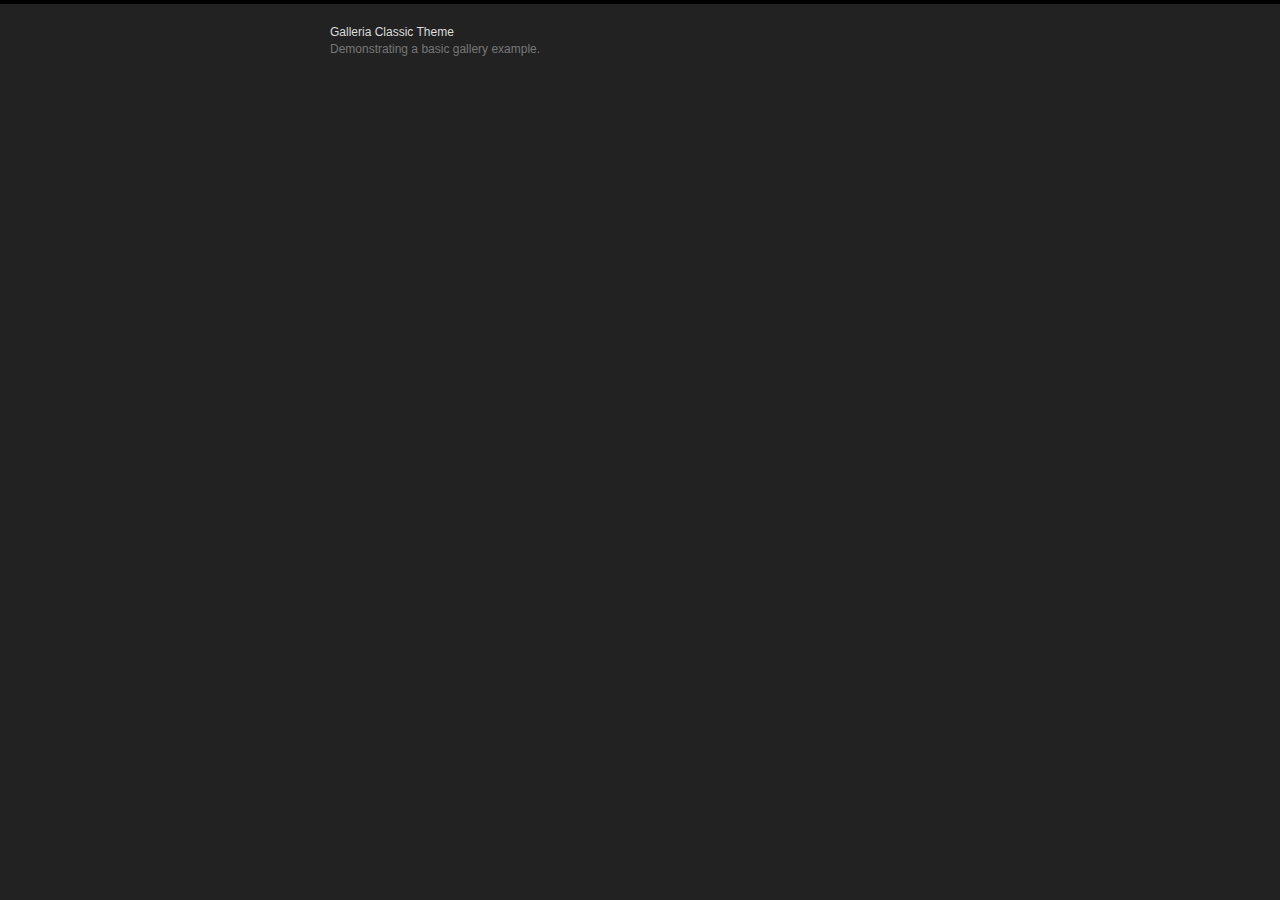
<file: galleria-1.6.1/dist/themes/classic/demo-retina.html>
<!DOCTYPE html>
<html lang="en">
    <head>
        <meta charset="utf-8">
        <title>Galleria Classic Theme</title>
        <style>

            /* Demo styles */
            html,body{background:#222;margin:0;}
            body{border-top:4px solid #000;}
            .content{color:#777;font:12px/1.4 "helvetica neue",arial,sans-serif;width:620px;margin:20px auto;}
            h1{font-size:12px;font-weight:normal;color:#ddd;margin:0;}
            p{margin:0 0 20px}
            a {color:#22BCB9;text-decoration:none;}
            .galleria-info-description a {color: #bbb;}
            .cred{margin-top:20px;font-size:11px;}

            /* This rule is read by Galleria to define the gallery height: */
            #galleria{height:320px}

        </style>

        <!-- load jQuery -->
        <!-- <script src="https://ajax.googleapis.com/ajax/libs/jquery/3.1.1/jquery.js"></script> -->
        <script src="https://ajax.googleapis.com/ajax/libs/jquery/2.2.4/jquery.js"></script>

        <!-- load Galleria -->
        <script src="../../galleria.js"></script>

    </head>
<body>
    <div class="content">
        <h1>Galleria Classic Theme</h1>
        <p>Demonstrating a basic gallery example.</p>

        <div id="galleria">
            <a href="https://picsum.photos/id/1055/800/500.jpg" data-srcset="https://picsum.photos/id/1055/800/500.jpg 1x, https://picsum.photos/id/1055/1600/1000.jpg 2x">
                <img src="https://picsum.photos/id/1055/150/100.jpg" srcset="https://picsum.photos/id/1055/150/100.jpg 1x, https://picsum.photos/id/1055/300/200.jpg 2x"
                     data-description="by &lt;a href=&quot;https://unsplash.com/photos/12rzbJhQ89E&quot;&gt;Neil Thomas&lt;/a&gt; on &lt;a href=&quot;https://unsplash.com&quot;&gt;Unsplash&lt;/a&gt;"
                     data-title="Calm before the storm">
            </a>
            <a href="https://picsum.photos/id/268/800/500.jpg" data-srcset="https://picsum.photos/id/268/800/500.jpg 1x, https://picsum.photos/id/268/1600/1000.jpg 2x">
                <img src="https://picsum.photos/id/268/150/100.jpg" srcset="https://picsum.photos/id/268/150/100.jpg 1x, https://picsum.photos/id/268/300/200.jpg 2x"
                     data-description="by &lt;a href=&quot;https://unsplash.com/photos/vc3ZOCf5BN8&quot;&gt;davide ragusa&lt;/a&gt; on &lt;a href=&quot;https://unsplash.com&quot;&gt;Unsplash&lt;/a&gt;"
                     data-title="Wooden gate at the beach">
            </a>
            <a href="https://picsum.photos/id/35/800/500.jpg" data-srcset="https://picsum.photos/id/35/800/500.jpg 1x, https://picsum.photos/id/35/1600/1000.jpg 2x">
                <img src="https://picsum.photos/id/35/150/100.jpg" srcset="https://picsum.photos/id/35/150/100.jpg 1x, https://picsum.photos/id/35/300/200.jpg 2x"
                     data-description="by &lt;a href=&quot;https://unsplash.com/photos/znM0ujn2RUA&quot;&gt;Shane Colella&lt;/a&gt; on &lt;a href=&quot;https://unsplash.com&quot;&gt;Unsplash&lt;/a&gt;"
                     data-title="Prickly orange needles">
            </a>
            <a href="https://picsum.photos/id/810/800/500.jpg" data-srcset="https://picsum.photos/id/810/800/500.jpg 1x, https://picsum.photos/id/810/1600/1000.jpg 2x">
                <img src="https://picsum.photos/id/810/150/100.jpg" srcset="https://picsum.photos/id/810/150/100.jpg 1x, https://picsum.photos/id/810/300/200.jpg 2x"
                     data-description="by &lt;a href=&quot;https://unsplash.com/photos/5QyPh6O9tfw&quot;&gt;Luís Perdigão&lt;/a&gt; on &lt;a href=&quot;https://unsplash.com&quot;&gt;Unsplash&lt;/a&gt;"
                     data-title="Bridge To Anywhere">
            </a>
            <a href="https://picsum.photos/id/327/800/500.jpg" data-srcset="https://picsum.photos/id/327/800/500.jpg 1x, https://picsum.photos/id/327/1600/1000.jpg 2x">
                <img src="https://picsum.photos/id/327/150/100.jpg" srcset="https://picsum.photos/id/327/150/100.jpg 1x, https://picsum.photos/id/327/300/200.jpg 2x"
                     data-description="by &lt;a href=&quot;https://unsplash.com/photos/Gg7uKdHFb_c&quot;&gt;Ryan Schroeder&lt;/a&gt; on &lt;a href=&quot;https://unsplash.com&quot;&gt;Unsplash&lt;/a&gt;"
                     data-title="Alpine mountains under a clear sky">
            </a>
            <a href="https://picsum.photos/id/241/800/500.jpg" data-srcset="https://picsum.photos/id/241/800/500.jpg 1x, https://picsum.photos/id/241/1600/1000.jpg 2x">
                <img src="https://picsum.photos/id/241/150/100.jpg" srcset="https://picsum.photos/id/241/150/100.jpg 1x, https://picsum.photos/id/241/300/200.jpg 2x"
                     data-description="by &lt;a href=&quot;https://unsplash.com/photos/1Cg7BQXp024&quot;&gt;Sylwia Bartyzel&lt;/a&gt; on &lt;a href=&quot;https://unsplash.com&quot;&gt;Unsplash&lt;/a&gt;"
                     data-title="monochrome wire fence on hill">
            </a>
            <a href="https://picsum.photos/id/874/800/500.jpg" data-srcset="https://picsum.photos/id/874/800/500.jpg 1x, https://picsum.photos/id/874/1600/1000.jpg 2x">
                <img src="https://picsum.photos/id/874/150/100.jpg" srcset="https://picsum.photos/id/874/150/100.jpg 1x, https://picsum.photos/id/874/300/200.jpg 2x"
                     data-description="by &lt;a href=&quot;https://unsplash.com/photos/Cp-LUHPRpWM&quot;&gt;Christopher Campbell&lt;/a&gt; on &lt;a href=&quot;https://unsplash.com&quot;&gt;Unsplash&lt;/a&gt;"
                     data-title="woman underwater in dress">
            </a>
            <a href="https://picsum.photos/id/42/800/500.jpg" data-srcset="https://picsum.photos/id/42/800/500.jpg 1x, https://picsum.photos/id/42/1600/1000.jpg 2x">
                <img src="https://picsum.photos/id/42/150/100.jpg" srcset="https://picsum.photos/id/42/150/100.jpg 1x, https://picsum.photos/id/42/300/200.jpg 2x"
                     data-description="by &lt;a href=&quot;https://unsplash.com/photos/KR2mdHJ5qMg&quot;&gt;Luke Chesser&lt;/a&gt; on &lt;a href=&quot;https://unsplash.com&quot;&gt;Unsplash&lt;/a&gt;"
                     data-title="Coffee in Montreal">
            </a>
            <a href="https://picsum.photos/id/313/800/500.jpg" data-srcset="https://picsum.photos/id/313/800/500.jpg 1x, https://picsum.photos/id/313/1600/1000.jpg 2x">
                <img src="https://picsum.photos/id/313/150/100.jpg" srcset="https://picsum.photos/id/313/150/100.jpg 1x, https://picsum.photos/id/313/300/200.jpg 2x"
                     data-description="by &lt;a href=&quot;https://unsplash.com/photos/4xYgBTYC2-Q&quot;&gt;Sonja Langford&lt;/a&gt; on &lt;a href=&quot;https://unsplash.com&quot;&gt;Unsplash&lt;/a&gt;"
                     data-title="Cloud on the field">
            </a>
            <a href="https://picsum.photos/id/235/800/500.jpg" data-srcset="https://picsum.photos/id/235/800/500.jpg 1x, https://picsum.photos/id/235/1600/1000.jpg 2x">
                <img src="https://picsum.photos/id/235/150/100.jpg" srcset="https://picsum.photos/id/235/150/100.jpg 1x, https://picsum.photos/id/235/300/200.jpg 2x"
                     data-description="by &lt;a href=&quot;https://unsplash.com/photos/TI-B-TNYJMU&quot;&gt;Paul E. Harrer&lt;/a&gt; on &lt;a href=&quot;https://unsplash.com&quot;&gt;Unsplash&lt;/a&gt;"
                     data-title="View from the Langbathsee mountain lake">
            </a>
            <a href="https://vimeo.com/25750735">
                <span class="video">Works for vimeo too.</span>
            </a>
            <a href="https://www.youtube.com/watch?v=PEEXZZ071FE">
                <span class="video">Works for youtube too.</span>
            </a>
        </div>
    </div>

    <script>
    $(function() {
        // Load the classic theme
        Galleria.loadTheme('galleria.classic.js');

        // Initialize Galleria
        Galleria.run('#galleria');
    });
    </script>
    </body>
</html>
</file>
<file: CSS/style.css>
*{
	margin: 0;
	padding: 0;
	box-sizing: border-box;
}
a{
	text-decoration: none;
}
body{
	font-family: 'Fira Sans', sans-serif;
}

header{
	font-size: 1rem;
	text-align: center;
	background:#0000cc;
	padding: 0.6rem;
	color: cyan;
}
nav{
	background: #0099ff;
}
nav ul{
	list-style-type: none;
	display: flex;
	flex-flow: column nowrap;
	justify-content: center;
	color: white;
	text-align: center;
}
nav ul a{
	padding: 1rem;
	display: block;
	font-weight: bold;
	transition: 0.3s;
	color: white;
}

.tartalom{
	max-width: 1300px;
	margin: 0px auto;
	display: flex;
	flex-direction: column;
}
.szoveg{
	padding: 10px;
}
.szoveg p{
	margin-bottom: 1rem;
}
.szoveg h3, .szoveg h2{
	margin: 0.5rem 0;
}
aside{
	padding: 10px;
	flex-shrink: 0.5;
}
aside img{
	width: 100%;
}
aside figcaption{
	color: grey;
}
.galeriahoz-gomb{
	width: 100%;
	display: block;
	color: white;
	font-weight: bold;
	font-size: 1.5rem;
 	background: #0099ff;
	padding: 0.5rem;
	text-align: center;
	margin-top: 0.5rem;
	transition: 0.3s;
}
.kuldesgomb{
	max-width: 300px;
	cursor:pointer;
	border: none;
	margin: 10px;
}
.kuldes-flex{
	display: flex;
	justify-content: space-around;
	flex-flow: row wrap;
}
.szoveg-input{
	width: 100%;
	padding: 0.5rem;
	border-radius: 0px;
	border: 3px solid #00c;
	outline: none;
	background: #ccd9ff;
	color: #00c;
	font-size: 1rem;
	margin: 0.2rem 0;
}
.szoveg-input#szin{
	padding: 0px;
}
input[type=range]{
	width: 100%;
}
.mezocim{
	padding-top: 0.4rem;
	display: block;
}
footer{
	font-size: 1.2rem;
	text-align: center;
	background:#0000cc;
	color: white;
	padding: 0.6rem;
}
footer a{
	color: cyan;
	padding: 0.2rem 0.4rem;
}
.elerhetosegek{
	display: flex;
	flex-flow: row wrap;
	justify-content: center;
}
.footer-szoveg{
	padding-bottom: 0.2rem;
}
.elerhetosegek{
	display: flex;
	flex-flow: row wrap;
	justify-content: center;
}

nav ul a:hover, .galeriahoz-gomb:hover{
	background: #008ae6
}
nav ul a:active, .galeriahoz-gomb:active{
	background: #007acc;
	color: white;
}
.kviz-tarto{
	padding: 0.5rem 1rem;
	background: #fff0b3;
	border: 3px solid #e6b800;
	display: none;
}
.helyes-valaszok{
	width: 100%;
	display: block;
	color: #0099ff;
	font-weight: bold;
	font-size: 1.5rem;
	padding: 0.5rem;
	text-align: center;
	margin-top: 0.5rem;
	max-width: 300px;
	border: 3px solid #0099ff;
	margin: 10px;
}
.lehetosegtarto{
	padding: 0.5rem;
	margin: 0.5rem 0;
	border-radius: 5px;
}
label, input[type=radio]{
	cursor: pointer;
}
.helyesValasz{
	background: #c1f0c1;
	padding: 0.5rem;
	margin: 0.5rem 0;
	border: 3px solid #6fdc6f;
	border-radius: 5px;
	display: none;
}

@media only screen and (min-width: 600px){
	nav ul{
		flex-flow: row wrap;
	}
	header{
		font-size: 1.2rem;
	}
	
}

@media all and (min-width: 768px) {
	.tartalom{
		flex-direction: row;
	}
	.szoveg{
		flex-basis: 75%;
	}
	aside{
		flex-basis: 25%;
	}
	
}
</file>
